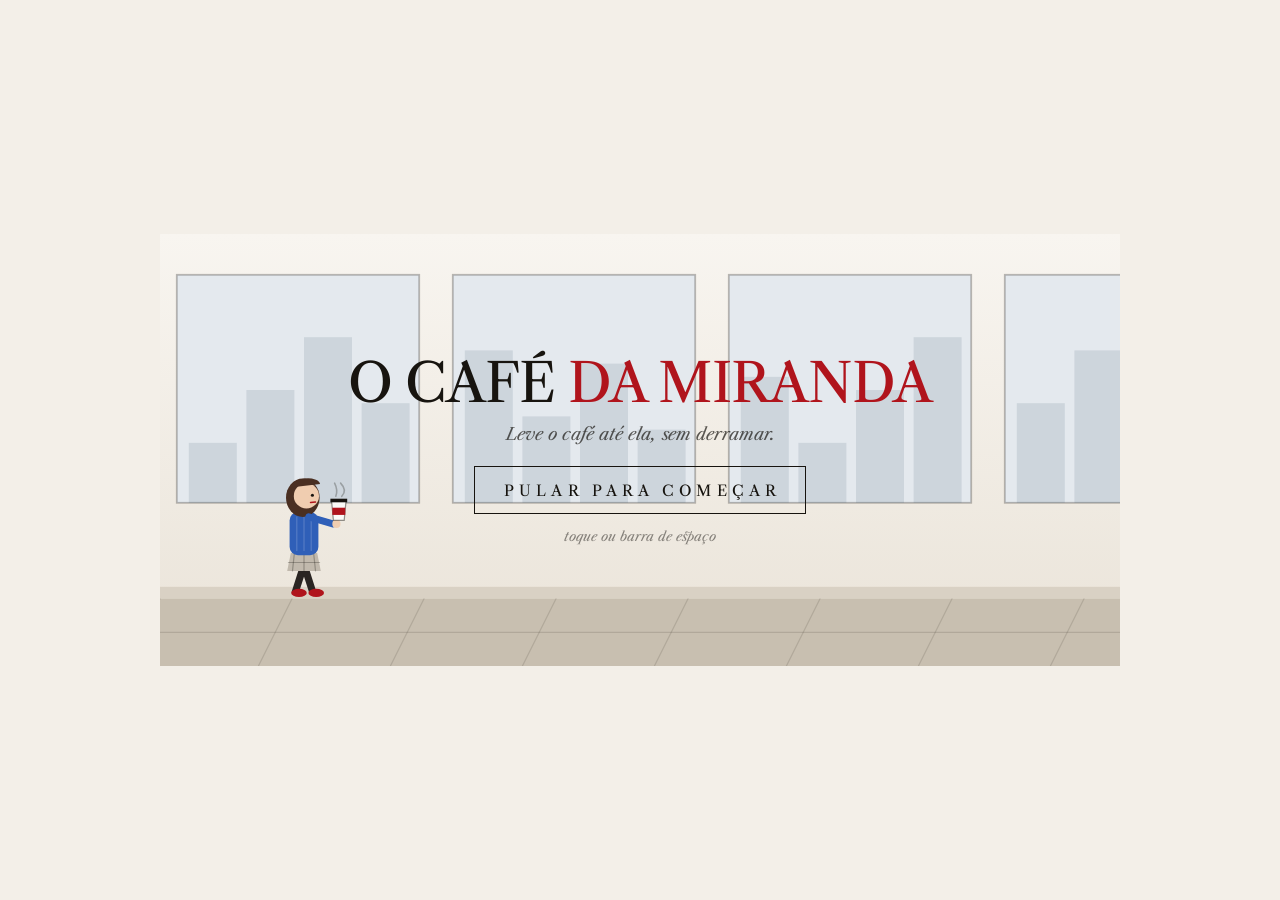
<file: jogo/index.html>
<!DOCTYPE html>
<html lang="pt-BR">
<head>
<meta charset="UTF-8">
<meta name="viewport" content="width=device-width, initial-scale=1, viewport-fit=cover, user-scalable=no">
<meta name="robots" content="noindex">
<meta name="theme-color" content="#f3efe8">
<title>O café da Miranda · teste</title>
<link rel="preconnect" href="https://fonts.googleapis.com">
<link rel="preconnect" href="https://fonts.gstatic.com" crossorigin>
<link href="https://fonts.googleapis.com/css2?family=Libre+Caslon+Text:ital,wght@0,400;0,700;1,400&display=swap" rel="stylesheet">
<style>
  :root { --paper:#f3efe8; --ink:#17140f; --red:#b0141c; --serif:"Libre Caslon Text","Times New Roman",serif; }
  * { box-sizing: border-box; margin: 0; }
  html, body { height: 100%; background: var(--paper); color: var(--ink); font-family: var(--serif); overflow: hidden; }
  body { display: flex; flex-direction: column; align-items: center; justify-content: center; touch-action: manipulation; -webkit-tap-highlight-color: transparent; user-select: none; -webkit-user-select: none; }
  .stage { position: relative; width: min(100vw, 960px); aspect-ratio: 800 / 360; }
  canvas { width: 100%; height: 100%; display: block; }
  .ov { position: absolute; inset: 0; display: flex; flex-direction: column; align-items: center; justify-content: center; text-align: center; opacity: 0; pointer-events: none; transition: opacity .35s ease; padding: 0 6%; }
  .ov.show { opacity: 1; pointer-events: auto; }
  .ov h1 { font-weight: 400; font-size: clamp(22px, 5.6vw, 54px); letter-spacing: -.02em; line-height: 1; text-transform: uppercase; }
  .ov h1 em { color: var(--red); font-style: normal; }
  .ov p { margin-top: clamp(6px, 1.4vw, 14px); font-size: clamp(11px, 1.9vw, 17px); font-style: italic; color: rgba(23,20,15,.7); }
  .ov .btn { margin-top: clamp(10px, 2.2vw, 22px); font: 400 clamp(11px, 1.7vw, 15px) var(--serif); letter-spacing: .34em; text-indent: .34em; text-transform: uppercase; padding: .9em 1.6em; border: 1px solid var(--ink); background: transparent; color: var(--ink); cursor: pointer; }
  .ov .btn:hover { background: var(--ink); color: var(--paper); }
  #lose h1 { font-size: clamp(18px, 4.2vw, 40px); color: var(--red); }
  .hint { margin-top: 10px; font-size: 12px; font-style: italic; color: rgba(23,20,15,.5); display: none; }
  @media (orientation: portrait) { .hint { display: block; } }
</style>
</head>
<body>
<div class="stage">
  <canvas id="cv" aria-label="Jogo: leve o café até a Miranda"></canvas>

  <div class="ov show" id="start">
    <h1>O café <em>da Miranda</em></h1>
    <p>Leve o café até ela, sem derramar.</p>
    <button class="btn" id="go" type="button">Pular para começar</button>
    <p style="font-size:clamp(10px,1.5vw,13px);opacity:.7">toque ou barra de espaço</p>
  </div>

  <div class="ov" id="lose">
    <h1>Derramou.</h1>
    <p>Ela não vai gostar de saber.</p>
    <button class="btn" id="retry" type="button">Outro café</button>
  </div>

  <div class="ov" id="end" style="justify-content:flex-end;padding-bottom:2.2%">
    <button class="btn" id="again" type="button" style="margin-top:0;padding:.55em 1.2em">Jogar de novo</button>
  </div>
</div>
<p class="hint">Fica melhor com o celular deitado.</p>
<script src="jogo.js"></script>
</body>
</html>
</file>
